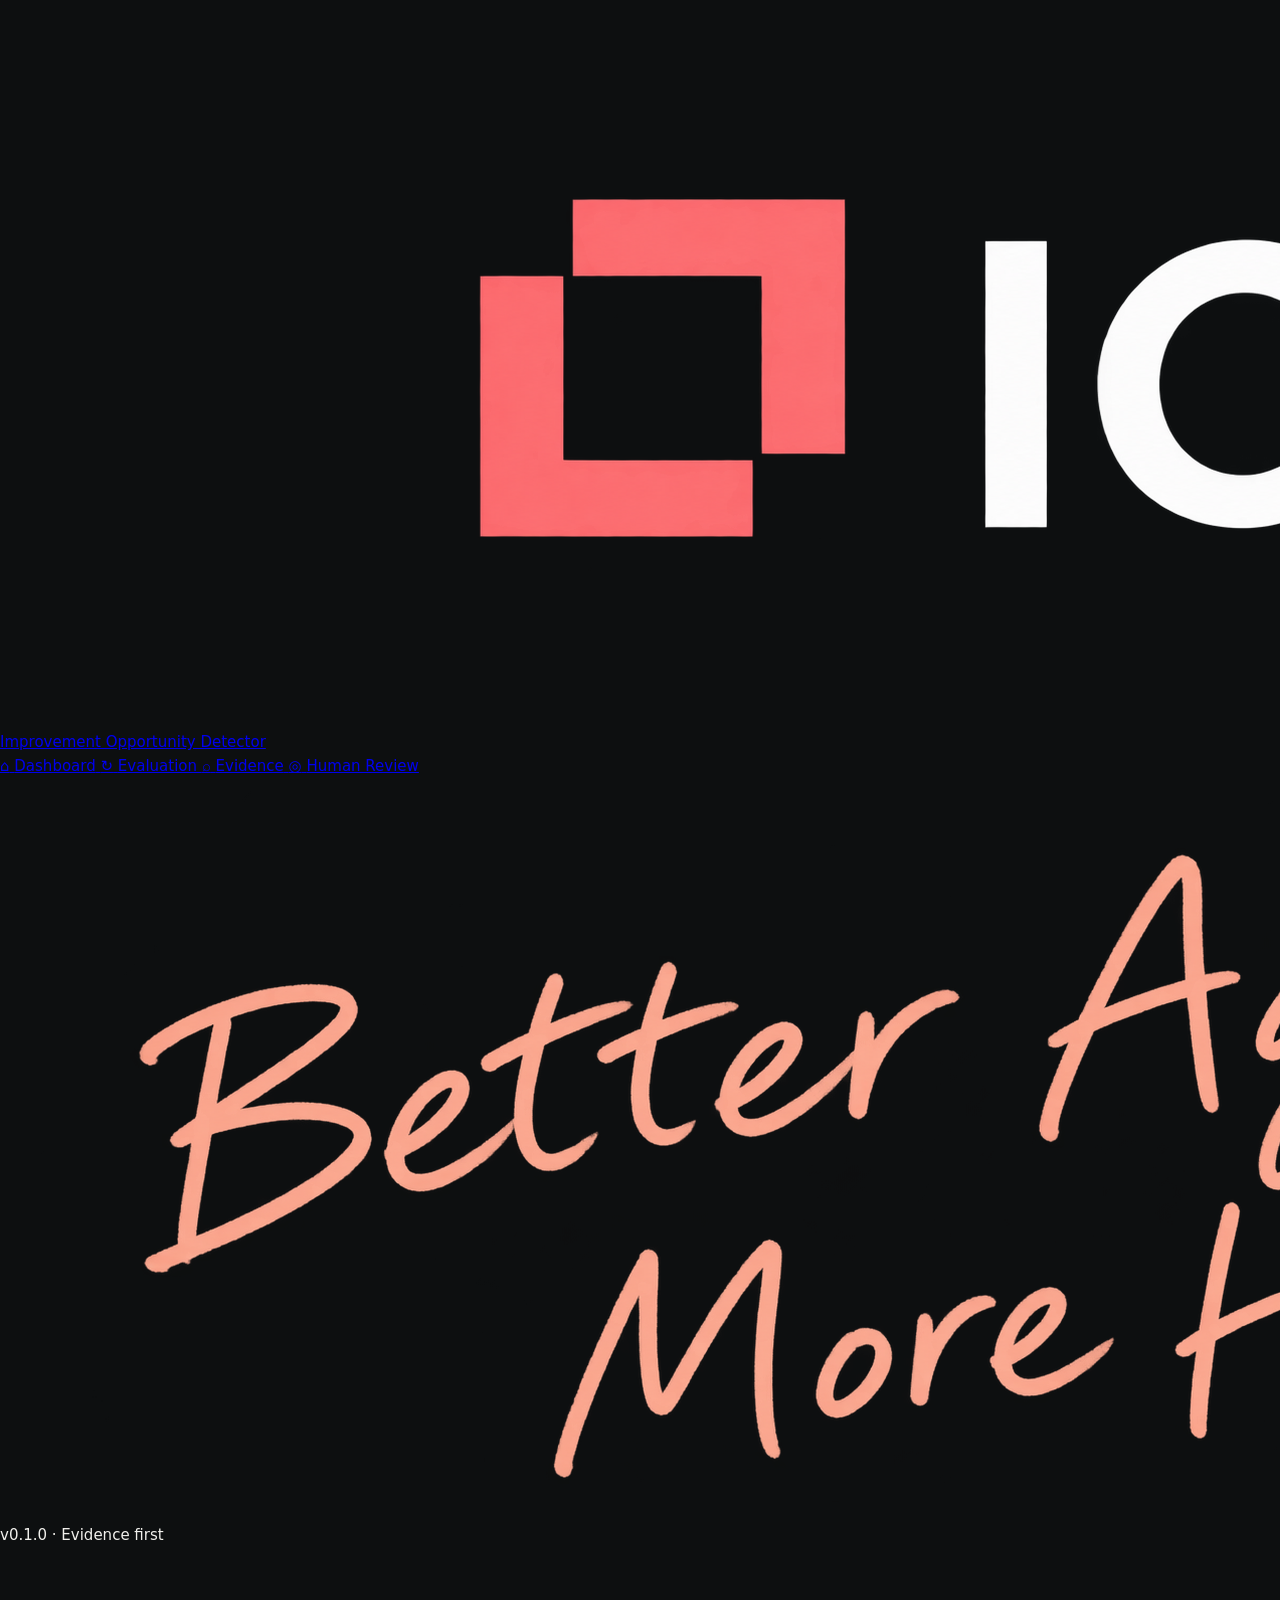
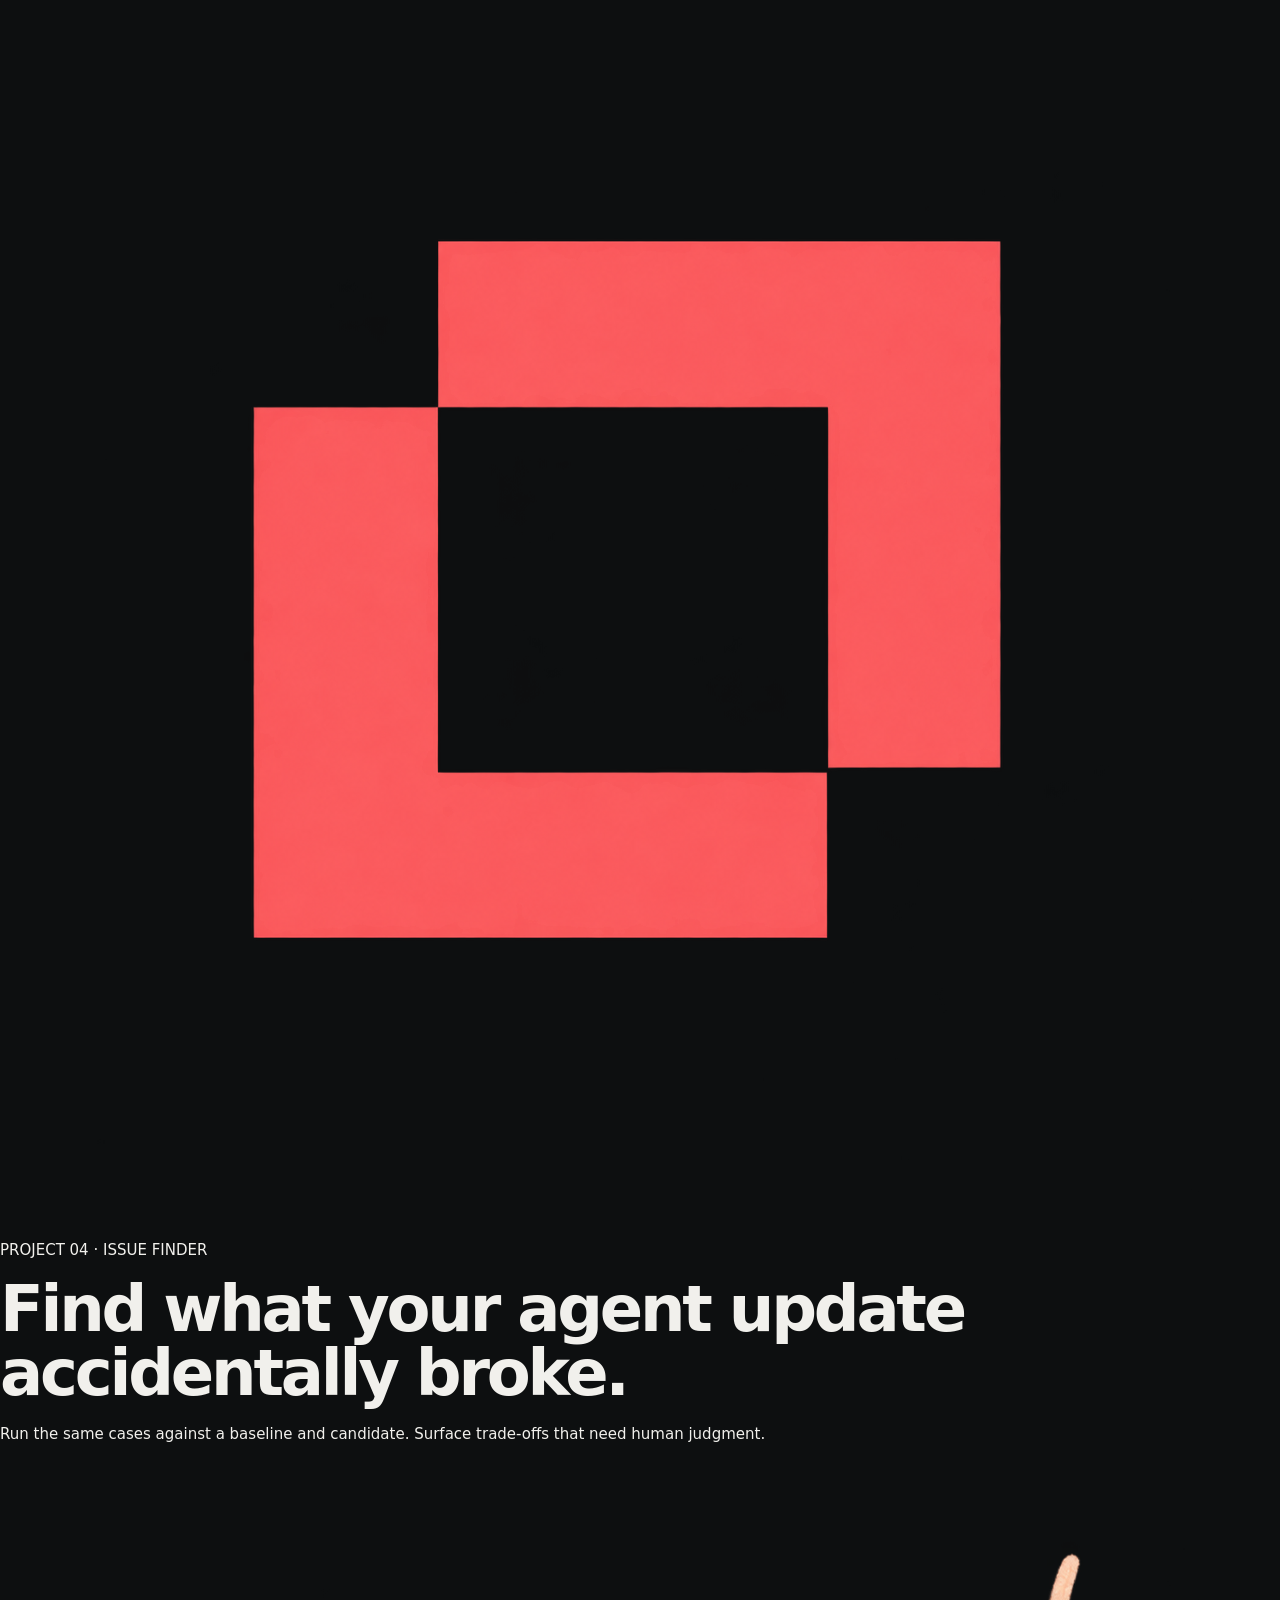
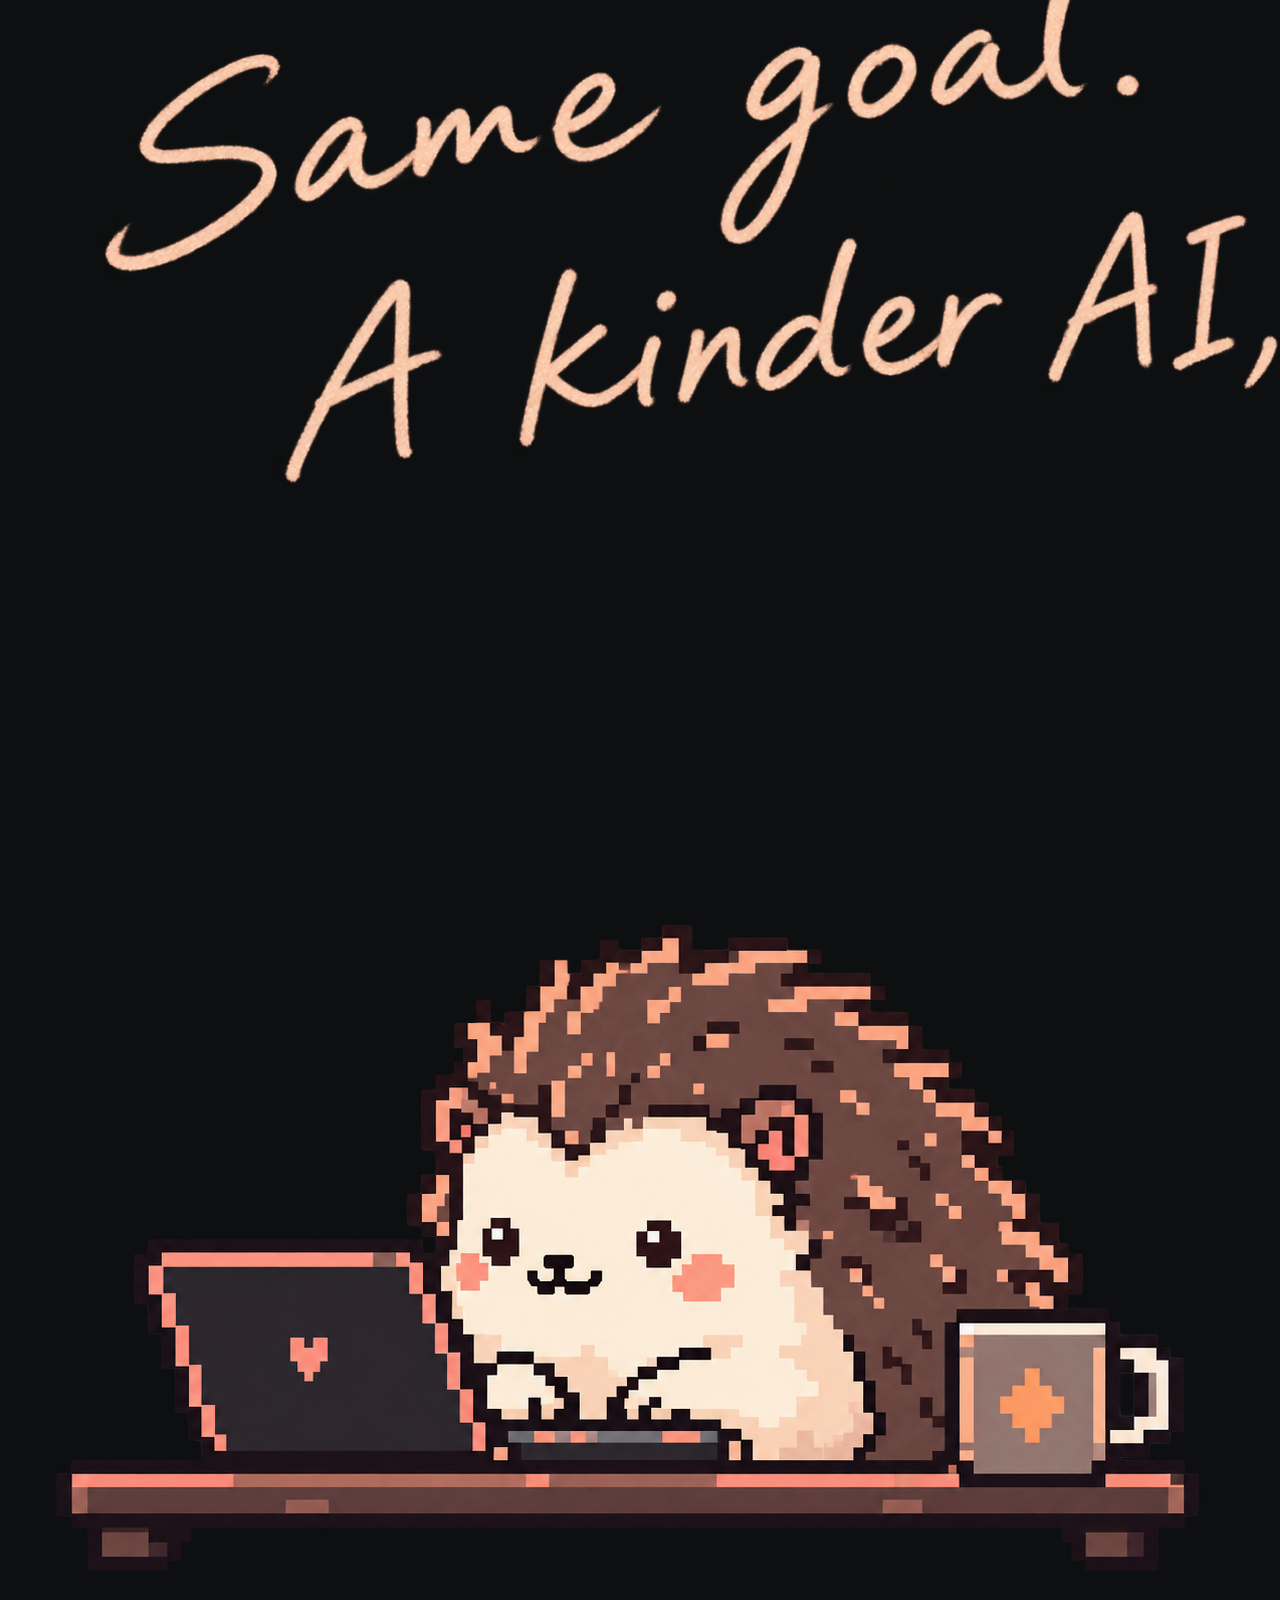
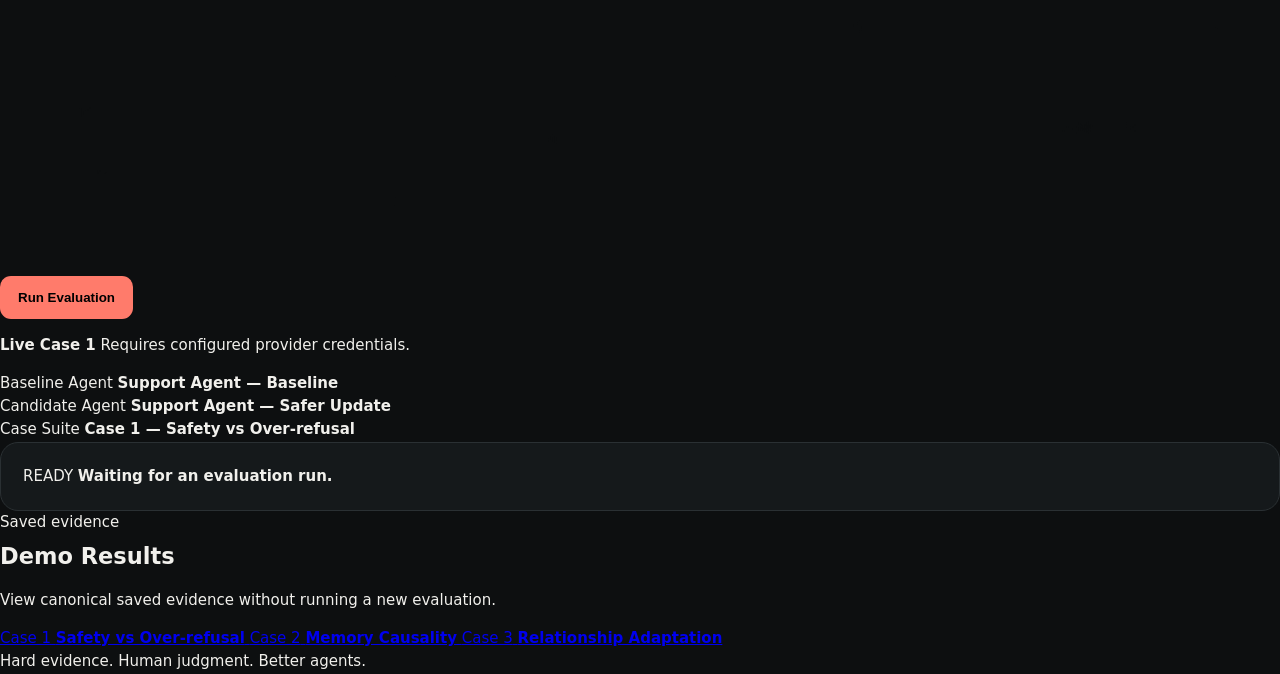
<file: templates/index.html>
<!doctype html>
<html lang="en">
<head>
  <meta charset="utf-8">
  <meta name="viewport" content="width=device-width, initial-scale=1">
  <title>Issue Finder</title>
  <link rel="icon" type="image/png" href="/static/assets/iod/iod_mark.png">
  <link rel="stylesheet" href="/static/styles.css">
</head>
<body>
  <div class="app-shell">
    <aside class="sidebar" aria-label="Issue Finder">
      <a class="brand" href="/" aria-label="Issue Finder dashboard">
        <img src="/static/assets/iod/iod_logo.png" alt="IOD">
        <span>Improvement Opportunity Detector</span>
      </a>

      <nav class="sidebar-nav" aria-label="Dashboard sections">
        <a class="active" href="#dashboard">
          <span class="nav-glyph" aria-hidden="true">⌂</span>
          <span>Dashboard</span>
        </a>
        <a href="#status">
          <span class="nav-glyph" aria-hidden="true">↻</span>
          <span>Evaluation</span>
        </a>
        <a href="#results">
          <span class="nav-glyph" aria-hidden="true">⌕</span>
          <span>Evidence</span>
        </a>
        <a href="#results">
          <span class="nav-glyph" aria-hidden="true">◎</span>
          <span>Human Review</span>
        </a>
      </nav>

      <div class="sidebar-foot">
        <img
          class="better-agents-note"
          src="/static/assets/iod/better_agents_note.png"
          alt=""
          aria-hidden="true"
        >
        <p><span>v0.1.0</span> · Evidence first</p>
      </div>
    </aside>

    <div class="workspace">
      <main id="dashboard">
        <header>
          <img
            class="mobile-mark"
            src="/static/assets/iod/iod_mark.png"
            alt=""
            aria-hidden="true"
          >
          <div class="header-copy">
            <p class="eyebrow">PROJECT 04 · ISSUE FINDER</p>
            <h1>Find what your agent update accidentally broke.</h1>
            <p class="lede">Run the same cases against a baseline and candidate. Surface trade-offs that need human judgment.</p>
          </div>

          <div class="header-actions">
            <div class="header-note" aria-hidden="true">
              <img
                class="same-goal-note"
                src="/static/assets/iod/same_goal_note.png"
                alt=""
              >
              <img
                class="work-hedgehog"
                src="/static/assets/iod/hedgehog_work.png"
                alt=""
              >
            </div>
            <button id="run">Run Evaluation</button>
            <p class="live-run-note">
              <strong>Live Case 1</strong>
              <span>Requires configured provider credentials.</span>
            </p>
          </div>
        </header>

        <section class="config" aria-label="Run configuration">
          <div>
            <span>Baseline Agent</span>
            <strong id="baseline-agent-label">Support Agent — Baseline</strong>
          </div>
          <div>
            <span>Candidate Agent</span>
            <strong id="candidate-agent-label">Support Agent — Safer Update</strong>
          </div>
          <div>
            <span>Case Suite</span>
            <strong id="case-suite-label">Case 1 — Safety vs Over-refusal</strong>
          </div>
        </section>

        <section id="status" class="status" aria-live="polite">
          <div>
            <span>READY</span>
            <strong>Waiting for an evaluation run.</strong>
          </div>
        </section>

        <section class="demo-results" aria-labelledby="demo-results-title">
          <div class="demo-results-copy">
            <span>Saved evidence</span>
            <h2 id="demo-results-title">Demo Results</h2>
            <p>View canonical saved evidence without running a new evaluation.</p>
          </div>
          <nav class="demo-result-links" aria-label="Canonical saved demo results">
            <a href="/?run_id=4ba51dc2-5c41-495f-9265-f95950446649">
              <span>Case 1</span>
              <strong>Safety vs Over-refusal</strong>
            </a>
            <a href="/?run_id=5ac37795-301a-43d5-a6bf-b888f8211bb8">
              <span>Case 2</span>
              <strong>Memory Causality</strong>
            </a>
            <a href="/?run_id=99fabfd1-988f-4700-8cee-fb7caaeb6930">
              <span>Case 3</span>
              <strong>Relationship Adaptation</strong>
            </a>
          </nav>
        </section>

        <section id="results" hidden></section>
      </main>

      <footer>Hard evidence. Human judgment. Better agents.</footer>
    </div>
  </div>

  <template id="hedgehog-template">
    <img
      class="hedgehog"
      src="/static/assets/iod/hedgehog_human_review.png"
      alt=""
      aria-hidden="true"
    >
  </template>
  <script src="/static/app.js"></script>
</body>
</html>
</file>
<file: static/styles.css>
:root{--bg:#0d0f10;--panel:#15191b;--line:#2a3033;--text:#f1f0ec;--muted:#9ca3a6;--coral:#ff7b6b}*{box-sizing:border-box}body{margin:0;background:var(--bg);color:var(--text);font:15px/1.55 system-ui,sans-serif}.shell{max-width:1180px;margin:auto;padding:48px 28px 100px}.hero{display:grid;grid-template-columns:1fr 260px;gap:34px;align-items:end;margin-bottom:26px}.kicker,small{color:#f2aaa0;letter-spacing:.12em;text-transform:uppercase;font-weight:800}h1{font-size:clamp(38px,5vw,70px);line-height:1;letter-spacing:-.05em;margin:10px 0 18px}h1 span{color:#aeb3b2}.status,.notice,.panel,.card{border:1px solid var(--line);background:var(--panel);border-radius:18px}.status,.notice,.panel{padding:22px}.status small{display:block;color:var(--muted);margin-top:5px}.notice{margin-bottom:20px;color:#bfc3c3}.head{display:flex;justify-content:space-between;gap:20px;align-items:flex-start}h2{margin:5px 0 0}.panel label{display:block;margin-top:17px;font-weight:700}.panel i{color:var(--muted);font-weight:400}textarea,input,select{width:100%;margin-top:7px;background:#0f1213;color:var(--text);border:1px solid #343b3e;border-radius:10px;padding:12px;font:inherit}.head select{width:auto;margin:0}.two{display:grid;grid-template-columns:1fr 2fr;gap:16px}.sliders{display:grid;grid-template-columns:repeat(3,1fr);gap:12px;margin-top:12px}.sliders label{font-size:12px}.sliders b{float:right}.sliders input{padding:0;accent-color:var(--coral)}button{margin-top:22px;background:var(--coral);border:0;border-radius:11px;padding:14px 18px;font-weight:900;cursor:pointer}.hidden{display:none!important}.error{margin-top:14px;padding:10px;border-left:3px solid var(--coral);background:#211716}.muted{color:var(--muted)}.sectionTitle{margin:50px 0 15px}.grid{display:grid;grid-template-columns:1fr 1fr;gap:18px}.card{overflow:hidden}.card.coral{border-color:#583a35}.card header{padding:15px 18px;border-bottom:1px solid var(--line);font-weight:800}.copy{white-space:pre-wrap;padding:20px;min-height:250px}.evidence{padding:18px 20px;background:#101314;border-top:1px solid var(--line)}.evidence h4{margin:12px 0 4px;color:#f2aaa0;font-size:11px;text-transform:uppercase;letter-spacing:.08em}.evidence ul{margin:5px 0;padding-left:18px}.badge{padding:8px;border-radius:999px;background:#35201e;color:#ff9e92;font-size:11px}.finding{border:1px solid #272d2f;border-radius:11px;padding:14px;margin-top:10px}.finding span{float:right;color:#f2aaa0;font-weight:800}.finding p{margin:7px 0}.human{border-color:#583a35}#trace{padding-left:22px}#trace li{padding:7px 0;border-bottom:1px solid #24292b}#trace p{margin:2px 0;color:var(--muted)}pre{white-space:pre-wrap;background:#0b0d0e;padding:14px;border-radius:10px;overflow:auto}@media(max-width:850px){.hero,.grid,.two{grid-template-columns:1fr}.head{flex-direction:column}.head select{width:100%}.sliders{grid-template-columns:1fr 1fr}}@media(max-width:520px){.shell{padding:28px 16px 70px}.sliders{grid-template-columns:1fr}h1{font-size:42px}.copy{min-height:0}}


.mbtiBlock{margin-top:20px;padding:18px;border:1px solid #4d3834;background:#181413;border-radius:14px}
.mbtiHead{display:flex;justify-content:space-between;align-items:end;gap:18px}
.mbtiHead h3{margin:3px 0;font-size:19px}.mbtiHead small{color:#f2aaa0;font-weight:800;letter-spacing:.12em}
.mbtiHead i{font-size:12px;color:#9ca3a6;font-weight:500}.mbtiHead select{width:190px}
.counterpart{margin-top:13px;padding:12px 14px;background:#101314;border:1px solid #2c3133;border-radius:10px}
.counterpart b{color:#f1f0ec}.counterpart span{font-size:12px}.seedResult{margin-top:10px;color:#b8bdbc;font-size:13px}
.seedResult b{color:#f1f0ec}.seedResult span{color:#8e9698}
@media(max-width:700px){.mbtiHead{display:block}.mbtiHead select{width:100%;margin-top:10px}}


.coldStart{margin-top:20px;padding:20px;border:1px solid #4d3834;background:#181413;border-radius:14px}
.coldHead small,.userModelPanel small,.construction>small{color:#f2aaa0;font-weight:800;letter-spacing:.12em}
.coldHead h3{margin:4px 0 14px;font-size:20px}
.coldStart textarea{min-height:110px}
.userModelPanel{border-color:#3a3936}
.modelGrid{display:grid;grid-template-columns:repeat(2,minmax(0,1fr));gap:12px;margin-top:16px}
.modelGrid>div{background:#111415;border:1px solid #2b3032;border-radius:12px;padding:14px}
.modelGrid h4{margin:0 0 8px;color:#f1f0ec}.modelGrid ul{margin:0;padding-left:18px}
.construction{border-color:#8c5149;background:linear-gradient(180deg,#1d1514,#161718)}
.construction h2{margin-top:6px}
.hypothesisCard{margin-top:14px;padding:16px;border:1px solid #3d4143;border-radius:12px;background:#111415}
.hypothesisTop{display:flex;justify-content:space-between;gap:14px;align-items:flex-start}
.hypothesisTop b{color:#f1f0ec}.hypothesisTop span{font-size:11px;font-weight:900;letter-spacing:.08em;color:#ff9f92;border:1px solid #69453f;border-radius:999px;padding:4px 8px;white-space:nowrap}
.hypothesisCard p{margin:10px 0 0;line-height:1.55}.hypothesisCard strong{display:inline-block;min-width:118px;color:#c7ccca}
@media(max-width:760px){.modelGrid{grid-template-columns:1fr}.hypothesisTop{display:block}.hypothesisTop span{display:inline-block;margin-top:8px}}

.observationGrid{display:grid;grid-template-columns:repeat(2,minmax(0,1fr));gap:14px;margin-top:16px}.miniCard{background:#111415;border:1px solid #303537;border-radius:12px;padding:16px}.miniCard h3{margin:0 0 10px;color:#f1f0ec}.miniCard h4{margin:16px 0 8px;color:#c5cbc9}.coralEdge{border-color:#765049}@media(max-width:760px){.observationGrid{grid-template-columns:1fr}}


/* V6.2 — supplied brand artwork integrated as decorative assets only. */
.brandRow{display:flex;align-items:center;gap:14px;min-height:34px}.iodWordmark{display:block;width:92px;max-height:34px;object-fit:contain;object-position:left center}.heroSide{display:grid;gap:12px;align-self:stretch}.mascotMark{min-height:118px;border:1px solid var(--line);background:linear-gradient(145deg,#15191b,#191515);border-radius:18px;padding:12px 14px;display:flex;align-items:center;justify-content:center;overflow:hidden}.brandMascot{display:block;width:100%;height:auto;max-height:132px;object-fit:contain;filter:drop-shadow(0 8px 18px rgba(255,123,107,.09))}.loadingLine{display:flex;align-items:center;gap:12px}.loadingMascot{width:54px;height:42px;object-fit:contain;object-position:center;filter:drop-shadow(0 5px 12px rgba(255,123,107,.14))}.boundarySignature{display:flex;justify-content:flex-end;margin-top:12px;opacity:.82;pointer-events:none}.boundarySignature img{display:block;width:min(330px,48%);height:auto;max-height:92px;object-fit:contain;object-position:right center}.human{overflow:hidden}@media(max-width:850px){.heroSide{grid-template-columns:1fr 1fr}.mascotMark{min-height:104px}.brandMascot{max-height:110px}}@media(max-width:620px){.brandRow{align-items:flex-start;flex-direction:column;gap:6px}.iodWordmark{width:84px}.heroSide{grid-template-columns:1fr}.mascotMark{min-height:112px}.boundarySignature{justify-content:center}.boundarySignature img{width:min(360px,90%);max-height:110px}}
</file>
